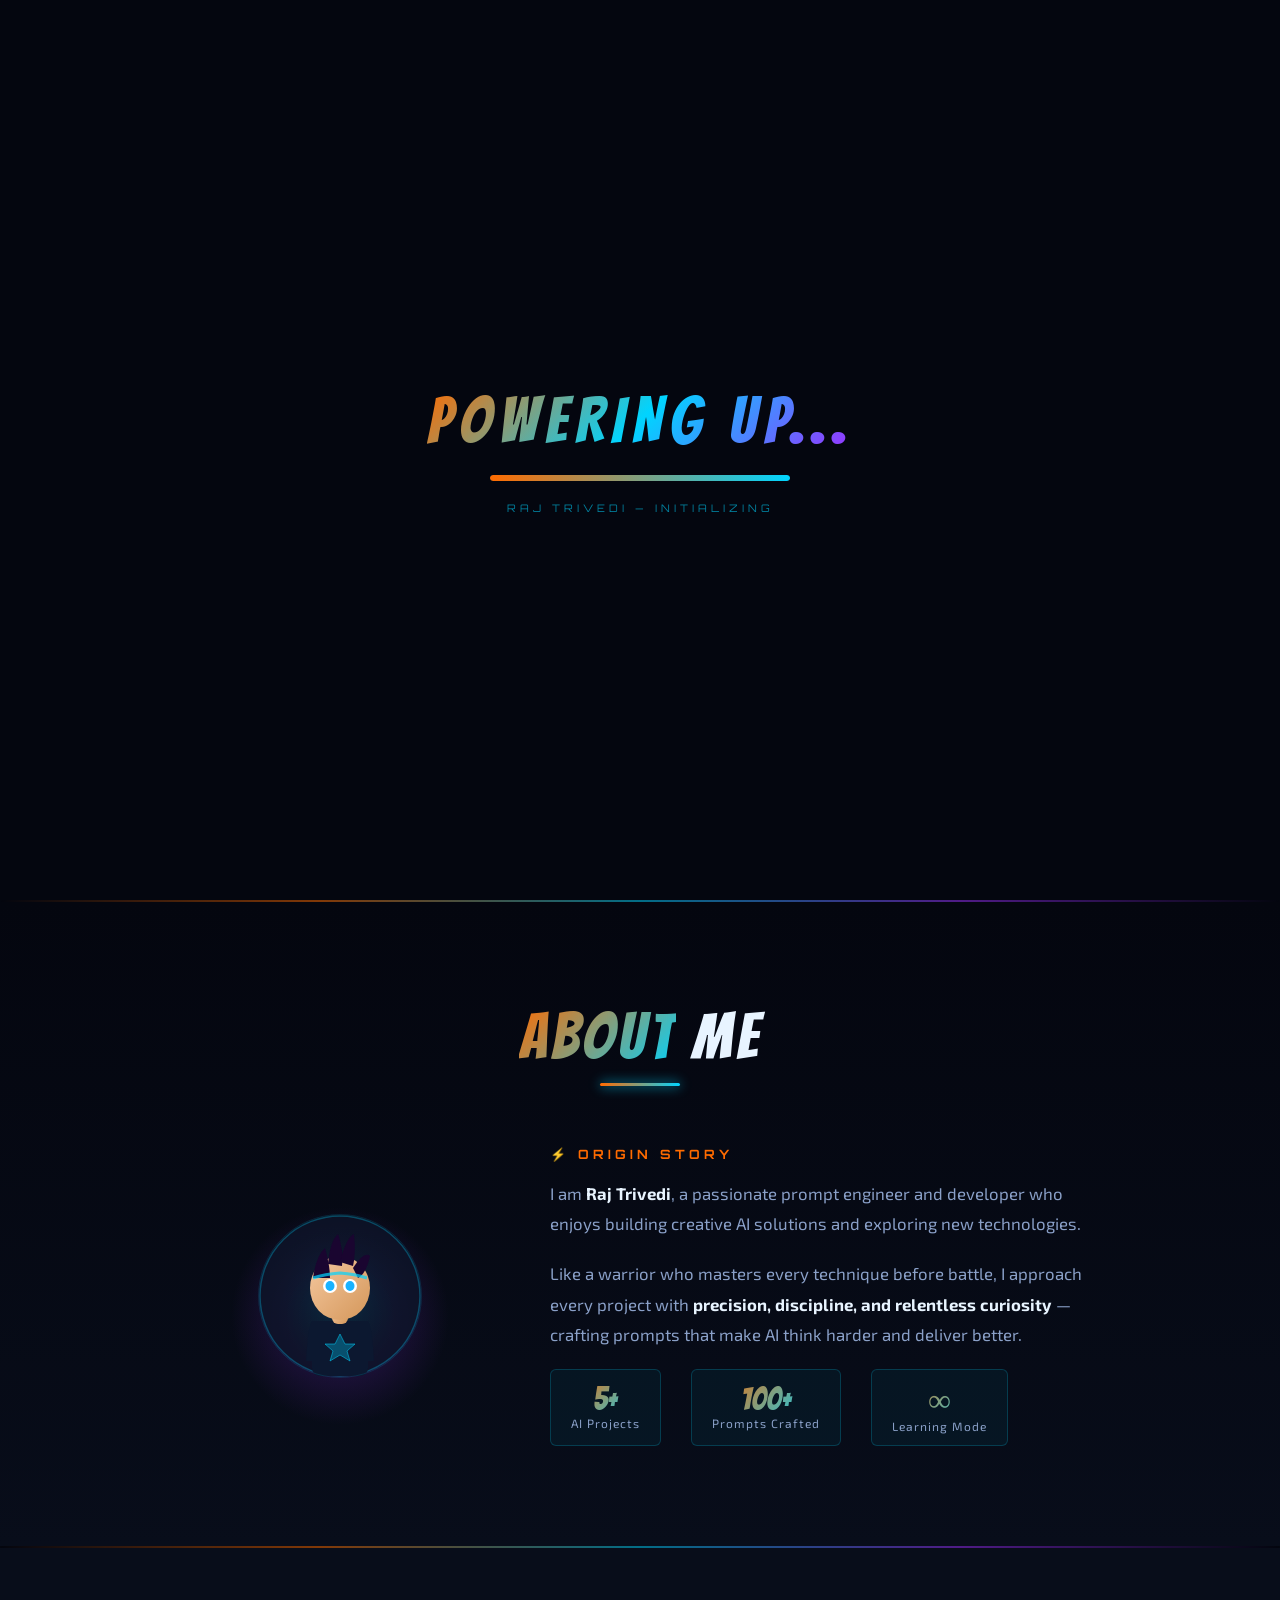
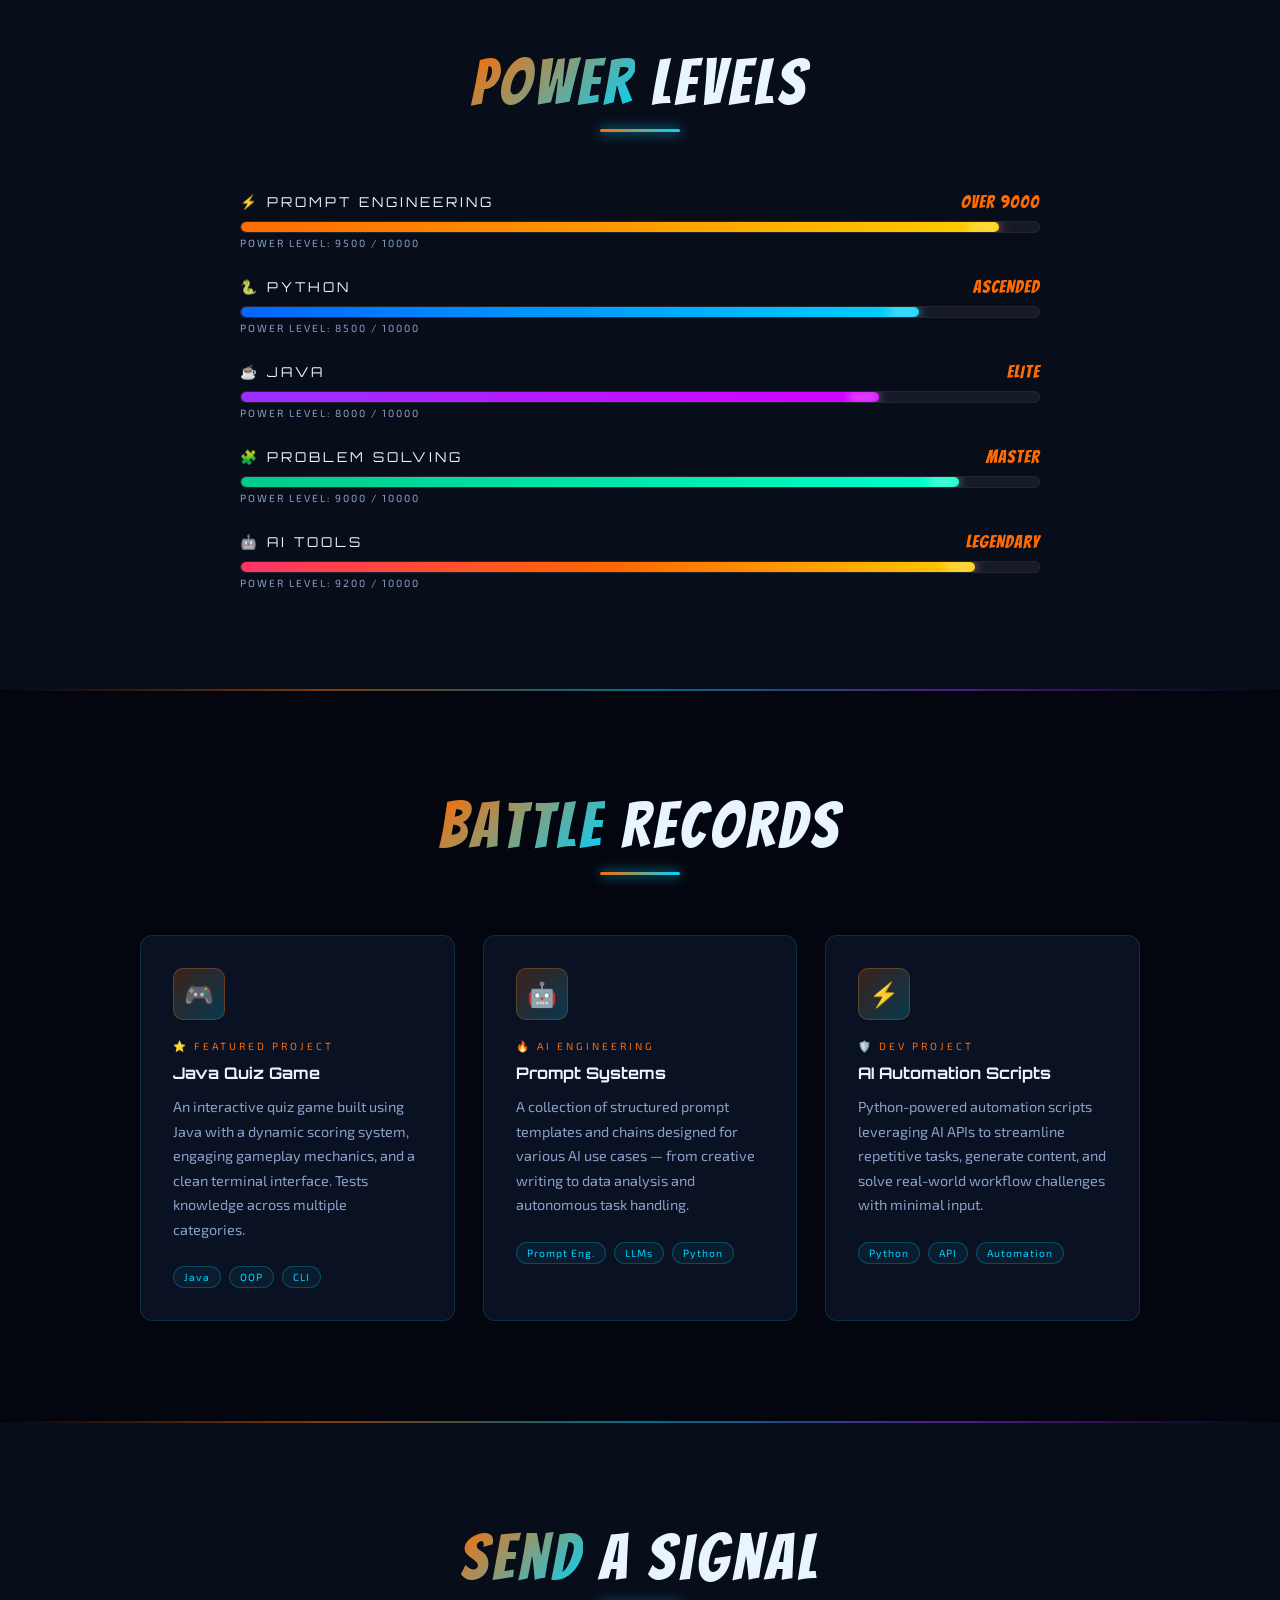
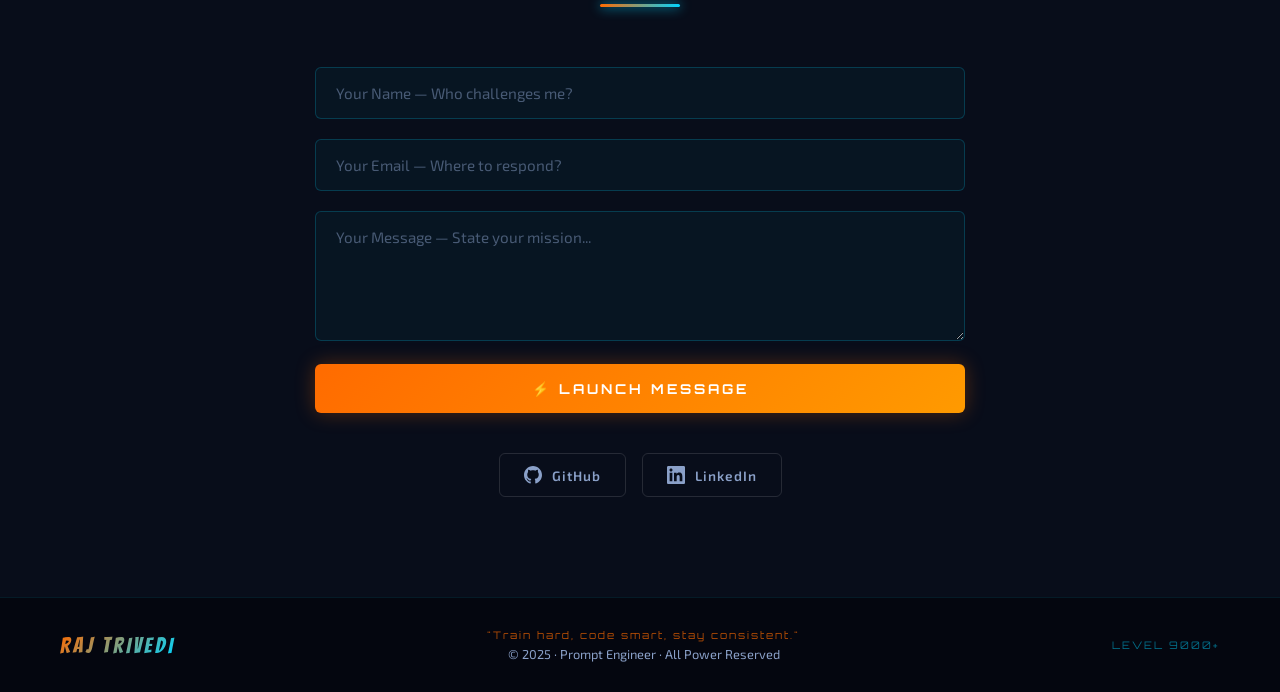
<file: raj_trivedi_portfolio.html>
<!DOCTYPE html>
<html lang="en">
<head>
<meta charset="UTF-8">
<meta name="viewport" content="width=device-width, initial-scale=1.0">
<title>RAJ TRIVEDI — Prompt Engineer</title>
<link href="https://fonts.googleapis.com/css2?family=Bangers&family=Exo+2:wght@400;600;700;900&family=Orbitron:wght@400;700;900&display=swap" rel="stylesheet">
<style>
:root {
  --orange: #ff6b00;
  --orange-glow: #ff9a00;
  --blue: #00d4ff;
  --blue-dark: #0066ff;
  --purple: #9b30ff;
  --purple-dark: #5a00cc;
  --electric: #e0f7ff;
  --dark: #04060f;
  --dark2: #080d1a;
  --dark3: #0d1428;
  --text: #e8f4ff;
  --text-dim: #8aa0c8;
}

* { margin: 0; padding: 0; box-sizing: border-box; }

html { scroll-behavior: smooth; }

body {
  background: var(--dark);
  color: var(--text);
  font-family: 'Exo 2', sans-serif;
  overflow-x: hidden;
  cursor: none;
}

/* CUSTOM CURSOR */
#cursor {
  position: fixed; width: 12px; height: 12px;
  background: var(--blue); border-radius: 50%;
  pointer-events: none; z-index: 9999;
  transform: translate(-50%, -50%);
  box-shadow: 0 0 15px var(--blue), 0 0 30px var(--blue);
  transition: transform 0.1s, width 0.2s, height 0.2s;
}
#cursor-trail {
  position: fixed; width: 30px; height: 30px;
  border: 1px solid rgba(0, 212, 255, 0.4);
  border-radius: 50%; pointer-events: none; z-index: 9998;
  transform: translate(-50%, -50%);
  transition: all 0.15s ease;
}

/* LOADER */
#loader {
  position: fixed; inset: 0; z-index: 10000;
  background: var(--dark);
  display: flex; flex-direction: column;
  align-items: center; justify-content: center;
  gap: 20px;
}
.loader-text {
  font-family: 'Bangers', cursive;
  font-size: 4rem;
  letter-spacing: 8px;
  background: linear-gradient(135deg, var(--orange), var(--blue), var(--purple));
  -webkit-background-clip: text; -webkit-text-fill-color: transparent;
  animation: powerPulse 0.5s ease-in-out infinite alternate;
}
.loader-bar-wrap {
  width: 300px; height: 6px;
  background: rgba(255,255,255,0.1);
  border-radius: 3px; overflow: hidden;
}
.loader-bar {
  height: 100%; width: 0;
  background: linear-gradient(90deg, var(--orange), var(--blue));
  border-radius: 3px;
  box-shadow: 0 0 12px var(--blue);
  animation: loadProgress 2s ease forwards;
}
@keyframes loadProgress { to { width: 100%; } }
@keyframes powerPulse {
  from { text-shadow: 0 0 20px var(--orange); }
  to { text-shadow: 0 0 60px var(--blue), 0 0 100px var(--purple); }
}

/* NAV */
nav {
  position: fixed; top: 0; left: 0; right: 0;
  z-index: 1000; padding: 16px 40px;
  display: flex; justify-content: space-between; align-items: center;
  background: rgba(4, 6, 15, 0.85);
  backdrop-filter: blur(12px);
  border-bottom: 1px solid rgba(0, 212, 255, 0.15);
}
.nav-logo {
  font-family: 'Bangers', cursive;
  font-size: 1.8rem;
  letter-spacing: 4px;
  background: linear-gradient(135deg, var(--orange), var(--orange-glow));
  -webkit-background-clip: text; -webkit-text-fill-color: transparent;
  text-shadow: none;
}
.nav-links { display: flex; gap: 32px; list-style: none; }
.nav-links a {
  color: var(--text-dim);
  text-decoration: none;
  font-weight: 600;
  font-size: 0.85rem;
  letter-spacing: 2px;
  text-transform: uppercase;
  transition: all 0.3s;
  position: relative;
}
.nav-links a::after {
  content: ''; position: absolute; bottom: -4px; left: 0;
  width: 0; height: 2px;
  background: linear-gradient(90deg, var(--orange), var(--blue));
  transition: width 0.3s;
}
.nav-links a:hover { color: var(--blue); }
.nav-links a:hover::after { width: 100%; }

/* PARTICLES CANVAS */
#particles-canvas {
  position: fixed; inset: 0; z-index: 0; pointer-events: none;
}

/* HERO */
#hero {
  position: relative; min-height: 100vh;
  display: flex; align-items: center;
  overflow: hidden; padding: 0 60px;
  padding-top: 80px;
}

/* Sky battlefield background */
.hero-bg {
  position: absolute; inset: 0; z-index: 1;
  background:
    radial-gradient(ellipse 80% 60% at 50% 0%, rgba(0,102,255,0.18) 0%, transparent 70%),
    radial-gradient(ellipse 60% 40% at 80% 20%, rgba(155,48,255,0.12) 0%, transparent 60%),
    radial-gradient(ellipse 40% 30% at 20% 70%, rgba(255,107,0,0.1) 0%, transparent 60%),
    linear-gradient(180deg, #04060f 0%, #080d1a 40%, #0a0520 100%);
}

/* Mountain silhouettes */
.mountains {
  position: absolute; bottom: 0; left: 0; right: 0; z-index: 2;
  height: 220px;
}
.mountain-svg { width: 100%; height: 100%; }

/* Stars */
.stars {
  position: absolute; inset: 0; z-index: 1;
  background-image:
    radial-gradient(1px 1px at 10% 20%, white 0%, transparent 100%),
    radial-gradient(1px 1px at 30% 10%, white 0%, transparent 100%),
    radial-gradient(2px 2px at 50% 5%, white 0%, transparent 100%),
    radial-gradient(1px 1px at 70% 15%, white 0%, transparent 100%),
    radial-gradient(1px 1px at 90% 8%, white 0%, transparent 100%),
    radial-gradient(1px 1px at 15% 50%, rgba(255,255,255,0.7) 0%, transparent 100%),
    radial-gradient(1px 1px at 85% 45%, rgba(255,255,255,0.7) 0%, transparent 100%),
    radial-gradient(1px 1px at 45% 35%, rgba(255,255,255,0.5) 0%, transparent 100%),
    radial-gradient(2px 2px at 25% 80%, rgba(200,200,255,0.6) 0%, transparent 100%),
    radial-gradient(1px 1px at 75% 75%, rgba(200,200,255,0.4) 0%, transparent 100%);
}

/* HERO CONTENT */
.hero-content {
  position: relative; z-index: 10;
  flex: 1; max-width: 55%;
}

.hero-badge {
  display: inline-flex; align-items: center; gap: 8px;
  padding: 6px 16px;
  border: 1px solid rgba(0, 212, 255, 0.4);
  border-radius: 20px;
  background: rgba(0, 212, 255, 0.08);
  font-size: 0.75rem;
  letter-spacing: 3px;
  text-transform: uppercase;
  color: var(--blue);
  margin-bottom: 20px;
  animation: fadeSlideUp 0.8s 2.2s both;
}
.badge-dot {
  width: 6px; height: 6px; border-radius: 50%;
  background: var(--blue);
  box-shadow: 0 0 8px var(--blue);
  animation: blink 1.2s ease-in-out infinite;
}
@keyframes blink { 0%,100%{opacity:1} 50%{opacity:0.3} }

.hero-name {
  font-family: 'Bangers', cursive;
  font-size: clamp(4rem, 8vw, 8rem);
  line-height: 0.95;
  letter-spacing: 4px;
  margin-bottom: 8px;
  animation: fadeSlideUp 0.8s 2.4s both;
}
.hero-name .line1 {
  display: block;
  background: linear-gradient(135deg, #ffffff 0%, var(--orange-glow) 50%, var(--orange) 100%);
  -webkit-background-clip: text; -webkit-text-fill-color: transparent;
  filter: drop-shadow(0 0 30px rgba(255, 107, 0, 0.6));
}
.hero-name .line2 {
  display: block;
  background: linear-gradient(135deg, var(--blue) 0%, var(--purple) 100%);
  -webkit-background-clip: text; -webkit-text-fill-color: transparent;
  filter: drop-shadow(0 0 30px rgba(0, 212, 255, 0.5));
}

.hero-title {
  font-family: 'Orbitron', monospace;
  font-size: 1.1rem;
  letter-spacing: 6px;
  color: var(--blue);
  text-transform: uppercase;
  margin-bottom: 20px;
  animation: fadeSlideUp 0.8s 2.6s both;
}

.hero-tagline {
  font-size: 1.1rem;
  color: var(--text-dim);
  line-height: 1.7;
  max-width: 480px;
  margin-bottom: 40px;
  animation: fadeSlideUp 0.8s 2.8s both;
}
.hero-tagline em { color: var(--orange-glow); font-style: normal; font-weight: 700; }

.hero-quote {
  font-family: 'Orbitron', monospace;
  font-size: 0.7rem;
  letter-spacing: 2px;
  color: rgba(255,107,0,0.7);
  border-left: 2px solid var(--orange);
  padding-left: 12px;
  margin-bottom: 40px;
  animation: fadeSlideUp 0.8s 3s both;
}

.hero-buttons {
  display: flex; gap: 20px; flex-wrap: wrap;
  animation: fadeSlideUp 0.8s 3.2s both;
}

.btn-primary {
  padding: 14px 32px;
  background: linear-gradient(135deg, var(--orange), var(--orange-glow));
  border: none; border-radius: 4px;
  color: white; font-family: 'Orbitron', monospace;
  font-size: 0.8rem; font-weight: 700;
  letter-spacing: 2px; text-transform: uppercase;
  cursor: pointer; position: relative; overflow: hidden;
  transition: all 0.3s;
  box-shadow: 0 0 20px rgba(255,107,0,0.4);
  text-decoration: none; display: inline-block;
}
.btn-primary::before {
  content: ''; position: absolute; inset: 0;
  background: linear-gradient(135deg, transparent, rgba(255,255,255,0.2), transparent);
  transform: translateX(-100%);
  transition: transform 0.5s;
}
.btn-primary:hover::before { transform: translateX(100%); }
.btn-primary:hover {
  transform: translateY(-2px);
  box-shadow: 0 8px 30px rgba(255,107,0,0.6), 0 0 60px rgba(255,107,0,0.2);
}

.btn-secondary {
  padding: 14px 32px;
  background: transparent;
  border: 1px solid rgba(0,212,255,0.5);
  border-radius: 4px;
  color: var(--blue); font-family: 'Orbitron', monospace;
  font-size: 0.8rem; font-weight: 700;
  letter-spacing: 2px; text-transform: uppercase;
  cursor: pointer; transition: all 0.3s;
  text-decoration: none; display: inline-block;
}
.btn-secondary:hover {
  background: rgba(0,212,255,0.1);
  border-color: var(--blue);
  box-shadow: 0 0 25px rgba(0,212,255,0.3);
  transform: translateY(-2px);
}

/* CHARACTER */
.hero-character {
  position: absolute; right: -20px; bottom: 0; z-index: 9;
  width: 520px; height: 620px;
  animation: heroFloat 4s ease-in-out infinite;
}

@keyframes heroFloat {
  0%, 100% { transform: translateY(0px); }
  50% { transform: translateY(-18px); }
}

/* AURA RINGS */
.aura-container {
  position: absolute; right: 140px; bottom: 60px;
  width: 320px; height: 320px; z-index: 7;
}
.aura-ring {
  position: absolute; border-radius: 50%;
  border: 2px solid transparent;
  animation: auraPulse 2.5s ease-in-out infinite;
}
.aura-ring:nth-child(1) {
  inset: 30px;
  border-color: rgba(0,212,255,0.6);
  box-shadow: 0 0 20px rgba(0,212,255,0.4), inset 0 0 20px rgba(0,212,255,0.1);
  animation-delay: 0s;
}
.aura-ring:nth-child(2) {
  inset: 10px;
  border-color: rgba(155,48,255,0.5);
  box-shadow: 0 0 30px rgba(155,48,255,0.3), inset 0 0 30px rgba(155,48,255,0.05);
  animation-delay: 0.4s;
}
.aura-ring:nth-child(3) {
  inset: -10px;
  border-color: rgba(255,107,0,0.3);
  box-shadow: 0 0 40px rgba(255,107,0,0.2);
  animation-delay: 0.8s;
}
@keyframes auraPulse {
  0%, 100% { transform: scale(1); opacity: 0.8; }
  50% { transform: scale(1.06); opacity: 1; }
}

/* LIGHTNING BOLTS */
.lightning-container {
  position: absolute; inset: 0; z-index: 6; pointer-events: none;
  overflow: hidden;
}
.lightning {
  position: absolute;
  width: 2px;
  background: linear-gradient(180deg, transparent, var(--blue), var(--electric), transparent);
  border-radius: 1px;
  opacity: 0;
  filter: blur(0.5px);
  box-shadow: 0 0 6px var(--blue), 0 0 12px var(--blue);
}

@keyframes fadeSlideUp {
  from { opacity: 0; transform: translateY(30px); }
  to { opacity: 1; transform: translateY(0); }
}

/* SECTIONS */
section {
  position: relative; z-index: 5;
  padding: 100px 60px;
}

.section-title {
  font-family: 'Bangers', cursive;
  font-size: clamp(2.5rem, 5vw, 4rem);
  letter-spacing: 4px;
  text-align: center;
  margin-bottom: 12px;
}
.section-title span {
  background: linear-gradient(135deg, var(--orange), var(--blue));
  -webkit-background-clip: text; -webkit-text-fill-color: transparent;
}
.section-line {
  width: 80px; height: 3px;
  background: linear-gradient(90deg, var(--orange), var(--blue));
  margin: 0 auto 60px;
  border-radius: 2px;
  box-shadow: 0 0 12px var(--blue);
}

/* ABOUT */
#about {
  background: linear-gradient(180deg, var(--dark) 0%, var(--dark2) 100%);
}
.about-inner {
  max-width: 900px; margin: 0 auto;
  display: grid; grid-template-columns: 1fr 1.8fr; gap: 60px; align-items: center;
}
.about-avatar-wrap {
  position: relative; display: flex; justify-content: center;
}
.about-avatar-glow {
  position: absolute;
  width: 220px; height: 220px;
  border-radius: 50%;
  background: radial-gradient(circle, rgba(0,212,255,0.25), rgba(155,48,255,0.15), transparent 70%);
  animation: auraPulse 3s ease-in-out infinite;
}
.about-avatar-svg {
  position: relative; z-index: 2;
  width: 180px; height: 180px;
  animation: heroFloat 4s ease-in-out infinite;
}
.about-text h3 {
  font-family: 'Orbitron', monospace;
  font-size: 0.8rem;
  letter-spacing: 4px;
  color: var(--orange);
  margin-bottom: 16px;
  text-transform: uppercase;
}
.about-text p {
  font-size: 1.05rem;
  line-height: 1.8;
  color: var(--text-dim);
  margin-bottom: 20px;
}
.about-text p strong { color: var(--text); }
.about-stats {
  display: flex; gap: 30px; flex-wrap: wrap;
  margin-top: 10px;
}
.stat-item {
  text-align: center;
  padding: 12px 20px;
  border: 1px solid rgba(0,212,255,0.2);
  border-radius: 6px;
  background: rgba(0,212,255,0.05);
  transition: all 0.3s;
}
.stat-item:hover {
  border-color: var(--blue);
  box-shadow: 0 0 15px rgba(0,212,255,0.2);
  transform: translateY(-3px);
}
.stat-num {
  font-family: 'Bangers', cursive;
  font-size: 2rem;
  background: linear-gradient(135deg, var(--orange), var(--blue));
  -webkit-background-clip: text; -webkit-text-fill-color: transparent;
}
.stat-label { font-size: 0.75rem; color: var(--text-dim); letter-spacing: 1px; }

/* SKILLS */
#skills {
  background: var(--dark2);
}
.skills-grid {
  max-width: 800px; margin: 0 auto;
  display: flex; flex-direction: column; gap: 28px;
}
.skill-item { }
.skill-header {
  display: flex; justify-content: space-between; align-items: center;
  margin-bottom: 10px;
}
.skill-name {
  font-family: 'Orbitron', monospace;
  font-size: 0.85rem;
  letter-spacing: 3px;
  color: var(--text);
  text-transform: uppercase;
}
.skill-level {
  font-family: 'Bangers', cursive;
  font-size: 1.1rem;
  color: var(--orange);
  letter-spacing: 1px;
}
.skill-bar-bg {
  height: 12px; background: rgba(255,255,255,0.06);
  border-radius: 6px; overflow: hidden;
  position: relative;
  border: 1px solid rgba(255,255,255,0.05);
}
.skill-bar {
  height: 100%; width: 0;
  border-radius: 6px;
  position: relative;
  transition: width 1.5s cubic-bezier(0.17, 0.67, 0.24, 1.0);
}
.skill-bar::after {
  content: '';
  position: absolute; right: 0; top: 0; bottom: 0;
  width: 30px;
  background: rgba(255,255,255,0.3);
  border-radius: 0 6px 6px 0;
  filter: blur(4px);
}
.skill-bar.pe { background: linear-gradient(90deg, #ff6b00, #ff9a00, #ffce00); box-shadow: 0 0 15px rgba(255,107,0,0.5); }
.skill-bar.py { background: linear-gradient(90deg, #0066ff, #00d4ff); box-shadow: 0 0 15px rgba(0,212,255,0.5); }
.skill-bar.ja { background: linear-gradient(90deg, #9b30ff, #d400ff); box-shadow: 0 0 15px rgba(155,48,255,0.5); }
.skill-bar.ps { background: linear-gradient(90deg, #00cc88, #00ffcc); box-shadow: 0 0 15px rgba(0,255,200,0.4); }
.skill-bar.ai { background: linear-gradient(90deg, #ff3366, #ff6600, #ffcc00); box-shadow: 0 0 15px rgba(255,100,50,0.5); }

.skill-power-label {
  font-size: 0.65rem;
  letter-spacing: 2px;
  color: var(--text-dim);
  margin-top: 4px;
  text-transform: uppercase;
}

/* PROJECTS */
#projects { background: var(--dark); }
.projects-grid {
  max-width: 1000px; margin: 0 auto;
  display: grid; grid-template-columns: repeat(auto-fit, minmax(280px, 1fr));
  gap: 28px;
}
.project-card {
  background: rgba(13, 20, 40, 0.8);
  border: 1px solid rgba(0,212,255,0.15);
  border-radius: 12px;
  padding: 32px;
  position: relative; overflow: hidden;
  transition: all 0.4s cubic-bezier(0.17, 0.67, 0.24, 1.0);
  cursor: pointer;
}
.project-card::before {
  content: ''; position: absolute; inset: 0;
  background: linear-gradient(135deg, rgba(0,212,255,0.05), rgba(155,48,255,0.05));
  opacity: 0; transition: opacity 0.4s;
}
.project-card::after {
  content: ''; position: absolute;
  top: -50%; left: -50%; width: 200%; height: 200%;
  background: conic-gradient(from 0deg at 50% 50%, transparent 0deg, rgba(0,212,255,0.15) 60deg, transparent 120deg);
  animation: rotateBorder 4s linear infinite;
  opacity: 0; transition: opacity 0.4s;
}
.project-card:hover { border-color: rgba(0,212,255,0.5); transform: translateY(-8px); box-shadow: 0 20px 50px rgba(0,0,0,0.4), 0 0 40px rgba(0,212,255,0.15); }
.project-card:hover::before { opacity: 1; }
.project-card:hover::after { opacity: 1; }
@keyframes rotateBorder { to { transform: rotate(360deg); } }

.project-icon {
  width: 52px; height: 52px; border-radius: 10px;
  background: linear-gradient(135deg, rgba(255,107,0,0.2), rgba(0,212,255,0.2));
  border: 1px solid rgba(255,107,0,0.3);
  display: flex; align-items: center; justify-content: center;
  font-size: 1.5rem; margin-bottom: 20px; position: relative; z-index: 2;
}
.project-tag {
  font-size: 0.65rem; letter-spacing: 3px; text-transform: uppercase;
  color: var(--orange); margin-bottom: 10px; position: relative; z-index: 2;
}
.project-title {
  font-family: 'Orbitron', monospace;
  font-size: 1rem; font-weight: 700;
  color: var(--text); margin-bottom: 12px;
  position: relative; z-index: 2;
}
.project-desc {
  font-size: 0.9rem; line-height: 1.7; color: var(--text-dim);
  margin-bottom: 24px; position: relative; z-index: 2;
}
.project-tech {
  display: flex; gap: 8px; flex-wrap: wrap;
  position: relative; z-index: 2;
}
.tech-tag {
  padding: 4px 10px;
  border: 1px solid rgba(0,212,255,0.25);
  border-radius: 20px;
  font-size: 0.65rem; letter-spacing: 1px;
  color: var(--blue); background: rgba(0,212,255,0.06);
}

/* CONTACT */
#contact { background: var(--dark2); }
.contact-inner { max-width: 650px; margin: 0 auto; }
.contact-form { display: flex; flex-direction: column; gap: 20px; }
.form-group { position: relative; }
.form-group input,
.form-group textarea {
  width: 100%;
  background: rgba(0,212,255,0.04);
  border: 1px solid rgba(0,212,255,0.2);
  border-radius: 6px;
  padding: 16px 20px;
  color: var(--text); font-family: 'Exo 2', sans-serif;
  font-size: 0.95rem;
  outline: none; transition: all 0.3s;
  resize: vertical;
}
.form-group input:focus,
.form-group textarea:focus {
  border-color: var(--blue);
  box-shadow: 0 0 20px rgba(0,212,255,0.15), inset 0 0 10px rgba(0,212,255,0.05);
  background: rgba(0,212,255,0.07);
}
.form-group input::placeholder,
.form-group textarea::placeholder { color: rgba(138,160,200,0.5); }
.form-group textarea { min-height: 130px; }

.contact-submit {
  padding: 16px;
  background: linear-gradient(135deg, var(--orange), var(--orange-glow));
  border: none; border-radius: 6px;
  color: white; font-family: 'Orbitron', monospace;
  font-size: 0.85rem; font-weight: 700;
  letter-spacing: 3px; text-transform: uppercase;
  cursor: pointer; position: relative; overflow: hidden;
  transition: all 0.3s;
  box-shadow: 0 0 20px rgba(255,107,0,0.3);
}
.contact-submit:hover {
  transform: translateY(-2px);
  box-shadow: 0 8px 30px rgba(255,107,0,0.5);
}
.contact-submit .submit-aura {
  position: absolute; inset: 0;
  background: linear-gradient(135deg, transparent, rgba(255,255,255,0.15), transparent);
  transform: translateX(-100%); animation: shimmer 3s ease-in-out infinite;
}
@keyframes shimmer {
  0% { transform: translateX(-100%); }
  60%, 100% { transform: translateX(100%); }
}

.socials {
  display: flex; gap: 16px; justify-content: center;
  margin-top: 40px;
}
.social-btn {
  display: flex; align-items: center; gap: 10px;
  padding: 12px 24px;
  border: 1px solid rgba(255,255,255,0.12);
  border-radius: 6px;
  color: var(--text-dim);
  text-decoration: none; font-size: 0.85rem;
  font-weight: 600; letter-spacing: 1px;
  transition: all 0.3s;
}
.social-btn:hover {
  border-color: var(--blue);
  color: var(--blue);
  box-shadow: 0 0 15px rgba(0,212,255,0.2);
  transform: translateY(-2px);
}
.social-btn svg { width: 18px; height: 18px; }

/* FOOTER */
footer {
  background: var(--dark);
  border-top: 1px solid rgba(0,212,255,0.1);
  padding: 30px 60px;
  display: flex; justify-content: space-between; align-items: center;
  position: relative; z-index: 5;
}
.footer-name {
  font-family: 'Bangers', cursive;
  font-size: 1.4rem; letter-spacing: 3px;
  background: linear-gradient(135deg, var(--orange), var(--blue));
  -webkit-background-clip: text; -webkit-text-fill-color: transparent;
}
.footer-right { font-size: 0.8rem; color: var(--text-dim); }

/* SCROLL REVEAL */
.reveal { opacity: 0; transform: translateY(40px); transition: all 0.8s cubic-bezier(0.17, 0.67, 0.24, 1.0); }
.reveal.visible { opacity: 1; transform: translateY(0); }

/* ENERGY DIVIDER */
.energy-divider {
  height: 2px;
  background: linear-gradient(90deg, transparent, var(--orange), var(--blue), var(--purple), transparent);
  position: relative; z-index: 5;
  opacity: 0.5;
}

/* SCROLL INDICATOR */
.scroll-indicator {
  position: absolute; bottom: 30px; left: 50%; transform: translateX(-50%);
  z-index: 10; display: flex; flex-direction: column; align-items: center; gap: 6px;
  animation: fadeSlideUp 1s 3.5s both;
}
.scroll-mouse {
  width: 22px; height: 36px;
  border: 2px solid rgba(0,212,255,0.5);
  border-radius: 11px; position: relative;
}
.scroll-dot {
  position: absolute; top: 5px; left: 50%; transform: translateX(-50%);
  width: 4px; height: 4px; border-radius: 50%;
  background: var(--blue);
  animation: scrollDown 1.5s ease-in-out infinite;
}
@keyframes scrollDown {
  0% { top: 5px; opacity: 1; }
  100% { top: 20px; opacity: 0; }
}
.scroll-label { font-size: 0.6rem; letter-spacing: 3px; color: rgba(0,212,255,0.5); }

/* ELECTRIC SPARK effects in hero */
.electric-sparks {
  position: absolute; z-index: 8;
  right: 200px; bottom: 200px;
  pointer-events: none;
}
.spark {
  position: absolute;
  width: 60px; height: 2px;
  background: linear-gradient(90deg, transparent, var(--blue), transparent);
  border-radius: 1px;
  box-shadow: 0 0 6px var(--blue);
  transform-origin: center;
  opacity: 0;
  animation: sparkFlash 3s ease-in-out infinite;
}
.spark:nth-child(1) { transform: rotate(20deg) translate(10px,-30px); animation-delay: 0s; }
.spark:nth-child(2) { transform: rotate(-45deg) translate(-40px,-10px); animation-delay: 0.6s; }
.spark:nth-child(3) { transform: rotate(80deg) translate(30px,20px); animation-delay: 1.2s; }
.spark:nth-child(4) { transform: rotate(-20deg) translate(50px,10px); animation-delay: 1.8s; }
.spark:nth-child(5) { transform: rotate(140deg) translate(-20px,40px); animation-delay: 0.9s; width: 40px; }
@keyframes sparkFlash {
  0%, 100% { opacity: 0; transform-origin: left center; transform: scaleX(0) rotate(var(--r, 0deg)); }
  50% { opacity: 1; transform: scaleX(1) rotate(var(--r, 0deg)); }
}

/* Ground glow */
.ground-glow {
  position: absolute; bottom: 0; left: 50%;
  transform: translateX(-50%);
  width: 600px; height: 100px;
  background: radial-gradient(ellipse at center bottom, rgba(0,212,255,0.15), transparent 70%);
  z-index: 8; pointer-events: none;
}

/* Power level indicator */
.power-indicator {
  position: absolute; right: 60px; top: 50%;
  transform: translateY(-50%);
  z-index: 10; display: flex; flex-direction: column; align-items: center; gap: 6px;
  animation: fadeSlideUp 1s 3.2s both;
}
.power-label {
  font-family: 'Orbitron', monospace;
  font-size: 0.55rem; letter-spacing: 3px; color: var(--orange);
  text-transform: uppercase; writing-mode: vertical-rl;
  text-orientation: mixed; transform: rotate(180deg);
}
.power-bar-vert {
  width: 6px; height: 120px;
  background: rgba(255,255,255,0.06);
  border-radius: 3px; overflow: hidden;
  position: relative;
  border: 1px solid rgba(255,107,0,0.2);
}
.power-fill-vert {
  position: absolute; bottom: 0; left: 0; right: 0;
  background: linear-gradient(0deg, var(--orange), var(--orange-glow), #ffce00);
  border-radius: 3px;
  animation: powerFill 2.5s 3.5s both;
  box-shadow: 0 0 10px var(--orange);
}
@keyframes powerFill {
  from { height: 0; }
  to { height: 90%; }
}

</style>
</head>
<body>

<!-- CURSOR -->
<div id="cursor"></div>
<div id="cursor-trail"></div>

<!-- LOADER -->
<div id="loader">
  <div class="loader-text">POWERING UP...</div>
  <div class="loader-bar-wrap"><div class="loader-bar"></div></div>
  <div style="font-family:'Orbitron',monospace;font-size:0.65rem;letter-spacing:4px;color:rgba(0,212,255,0.6);">RAJ TRIVEDI — INITIALIZING</div>
</div>

<!-- PARTICLES -->
<canvas id="particles-canvas"></canvas>

<!-- NAV -->
<nav>
  <div class="nav-logo">RT</div>
  <ul class="nav-links">
    <li><a href="#hero">Home</a></li>
    <li><a href="#about">About</a></li>
    <li><a href="#skills">Skills</a></li>
    <li><a href="#projects">Projects</a></li>
    <li><a href="#contact">Contact</a></li>
  </ul>
</nav>

<!-- HERO -->
<section id="hero">
  <div class="hero-bg"></div>
  <div class="stars"></div>

  <!-- SVG Mountains -->
  <div class="mountains">
    <svg class="mountain-svg" viewBox="0 0 1440 220" preserveAspectRatio="none" xmlns="http://www.w3.org/2000/svg">
      <defs>
        <linearGradient id="mtnGrad1" x1="0%" y1="0%" x2="0%" y2="100%">
          <stop offset="0%" stop-color="#0d1428"/>
          <stop offset="100%" stop-color="#04060f"/>
        </linearGradient>
        <linearGradient id="mtnGrad2" x1="0%" y1="0%" x2="0%" y2="100%">
          <stop offset="0%" stop-color="#060b18"/>
          <stop offset="100%" stop-color="#04060f"/>
        </linearGradient>
        <filter id="glow"><feGaussianBlur stdDeviation="2" result="blur"/><feMerge><feMergeNode in="blur"/><feMergeNode in="SourceGraphic"/></feMerge></filter>
      </defs>
      <!-- Back mountains -->
      <polygon points="0,220 120,80 240,140 360,50 480,120 600,30 720,110 840,20 960,90 1080,10 1200,80 1320,30 1440,100 1440,220" fill="url(#mtnGrad2)" opacity="0.7"/>
      <!-- Front mountains -->
      <polygon points="0,220 100,140 200,180 300,100 400,160 500,80 600,150 700,90 800,170 900,110 1000,190 1100,130 1200,170 1300,100 1440,150 1440,220" fill="url(#mtnGrad1)"/>
      <!-- Mountain glow edges -->
      <polyline points="0,140 100,140 200,180 300,100 400,160 500,80 600,150 700,90 800,170 900,110 1000,190 1100,130 1200,170 1300,100 1440,150" fill="none" stroke="rgba(0,212,255,0.12)" stroke-width="1.5"/>
    </svg>
  </div>

  <!-- Aura rings behind character -->
  <div class="aura-container">
    <div class="aura-ring"></div>
    <div class="aura-ring"></div>
    <div class="aura-ring"></div>
  </div>

  <!-- Ground glow -->
  <div class="ground-glow"></div>

  <!-- Electric sparks -->
  <div class="electric-sparks">
    <div class="spark"></div>
    <div class="spark"></div>
    <div class="spark"></div>
    <div class="spark"></div>
    <div class="spark"></div>
  </div>

  <!-- SVG Anime Character (original design) -->
  <svg class="hero-character" viewBox="0 0 520 620" xmlns="http://www.w3.org/2000/svg">
    <defs>
      <radialGradient id="auraGlow" cx="50%" cy="90%" r="60%">
        <stop offset="0%" stop-color="#00d4ff" stop-opacity="0.4"/>
        <stop offset="50%" stop-color="#9b30ff" stop-opacity="0.15"/>
        <stop offset="100%" stop-color="transparent" stop-opacity="0"/>
      </radialGradient>
      <radialGradient id="bodyGrad" cx="50%" cy="40%" r="55%">
        <stop offset="0%" stop-color="#1a2a4a"/>
        <stop offset="100%" stop-color="#0a1020"/>
      </radialGradient>
      <linearGradient id="skinGrad" x1="0%" y1="0%" x2="100%" y2="100%">
        <stop offset="0%" stop-color="#f5c8a0"/>
        <stop offset="100%" stop-color="#d4975a"/>
      </linearGradient>
      <linearGradient id="hairGrad" x1="0%" y1="0%" x2="100%" y2="100%">
        <stop offset="0%" stop-color="#1a0530"/>
        <stop offset="100%" stop-color="#2a0a50"/>
      </linearGradient>
      <filter id="auraSoft">
        <feGaussianBlur stdDeviation="8" result="blur"/>
        <feMerge><feMergeNode in="blur"/><feMergeNode in="SourceGraphic"/></feMerge>
      </filter>
      <filter id="softGlow">
        <feGaussianBlur stdDeviation="3" result="blur"/>
        <feMerge><feMergeNode in="blur"/><feMergeNode in="SourceGraphic"/></feMerge>
      </filter>
    </defs>

    <!-- Ground energy pool -->
    <ellipse cx="260" cy="590" rx="180" ry="25" fill="url(#auraGlow)" opacity="0.6"/>
    <ellipse cx="260" cy="590" rx="120" ry="14" fill="rgba(0,212,255,0.2)"/>

    <!-- Aura flame shapes -->
    <g opacity="0.5" filter="url(#auraSoft)">
      <!-- Left aura -->
      <path d="M180 560 Q140 480 150 380 Q120 440 110 540 Z" fill="rgba(0,212,255,0.3)">
        <animateTransform attributeName="transform" type="translate" values="0,0;-8,-15;0,0" dur="2.5s" repeatCount="indefinite"/>
      </path>
      <path d="M170 550 Q130 460 145 360 Q115 420 105 520 Z" fill="rgba(155,48,255,0.25)">
        <animateTransform attributeName="transform" type="translate" values="0,0;-5,-10;0,0" dur="3s" repeatCount="indefinite"/>
      </path>
      <!-- Right aura -->
      <path d="M340 560 Q380 480 370 380 Q400 440 410 540 Z" fill="rgba(0,212,255,0.3)">
        <animateTransform attributeName="transform" type="translate" values="0,0;8,-15;0,0" dur="2.5s" repeatCount="indefinite"/>
      </path>
      <path d="M350 550 Q390 460 375 360 Q405 420 415 520 Z" fill="rgba(155,48,255,0.25)">
        <animateTransform attributeName="transform" type="translate" values="0,0;5,-10;0,0" dur="3s" repeatCount="indefinite"/>
      </path>
      <!-- Top aura -->
      <path d="M220 150 Q200 80 260 40 Q320 80 300 150 Z" fill="rgba(0,212,255,0.2)">
        <animateTransform attributeName="transform" type="translate" values="0,0;0,-20;0,0" dur="2s" repeatCount="indefinite"/>
      </path>
    </g>

    <!-- LEGS -->
    <!-- Left leg -->
    <rect x="200" y="450" width="52" height="130" rx="12" fill="#0c1830"/>
    <rect x="200" y="540" width="52" height="44" rx="8" fill="#0a1220"/>
    <!-- Right leg -->
    <rect x="268" y="450" width="52" height="130" rx="12" fill="#0c1830"/>
    <rect x="268" y="540" width="52" height="44" rx="8" fill="#0a1220"/>
    <!-- Boots glow -->
    <rect x="200" y="560" width="52" height="24" rx="6" fill="#0a1220" stroke="rgba(0,212,255,0.3)" stroke-width="1"/>
    <rect x="268" y="560" width="52" height="24" rx="6" fill="#0a1220" stroke="rgba(0,212,255,0.3)" stroke-width="1"/>
    <!-- Leg armor details -->
    <rect x="204" y="460" width="44" height="8" rx="3" fill="rgba(0,212,255,0.15)" stroke="rgba(0,212,255,0.3)" stroke-width="0.5"/>
    <rect x="272" y="460" width="44" height="8" rx="3" fill="rgba(0,212,255,0.15)" stroke="rgba(0,212,255,0.3)" stroke-width="0.5"/>

    <!-- Belt / waist -->
    <rect x="188" y="435" width="144" height="20" rx="5" fill="#0d1c30" stroke="rgba(0,212,255,0.3)" stroke-width="1"/>
    <rect x="248" y="437" width="24" height="16" rx="3" fill="#1a2a3a" stroke="rgba(255,107,0,0.5)" stroke-width="1"/>
    <!-- Belt buckle glow -->
    <rect x="254" y="441" width="12" height="8" rx="2" fill="rgba(255,107,0,0.4)"/>

    <!-- TORSO -->
    <path d="M188 260 Q180 280 185 440 L335 440 Q340 280 332 260 Z" fill="url(#bodyGrad)" stroke="rgba(0,212,255,0.15)" stroke-width="1"/>
    <!-- Jacket detail lines -->
    <path d="M260 280 L260 430" stroke="rgba(0,212,255,0.2)" stroke-width="1.5"/>
    <path d="M220 290 Q210 350 215 420" stroke="rgba(0,212,255,0.12)" stroke-width="1"/>
    <path d="M300 290 Q310 350 305 420" stroke="rgba(0,212,255,0.12)" stroke-width="1"/>
    <!-- Chest emblem -->
    <circle cx="260" cy="330" r="22" fill="rgba(0,30,60,0.8)" stroke="rgba(0,212,255,0.4)" stroke-width="1.5"/>
    <polygon points="260,314 268,328 284,328 272,338 276,354 260,344 244,354 248,338 236,328 252,328" fill="rgba(0,212,255,0.15)" stroke="rgba(0,212,255,0.6)" stroke-width="1"/>
    <!-- Chest glow -->
    <circle cx="260" cy="330" r="22" fill="none" stroke="rgba(0,212,255,0.4)" stroke-width="1">
      <animate attributeName="r" values="22;26;22" dur="2s" repeatCount="indefinite"/>
      <animate attributeName="opacity" values="0.4;0.8;0.4" dur="2s" repeatCount="indefinite"/>
    </circle>
    <!-- Shoulder armor -->
    <ellipse cx="195" cy="275" rx="24" ry="18" fill="#0d1c30" stroke="rgba(0,212,255,0.3)" stroke-width="1"/>
    <ellipse cx="325" cy="275" rx="24" ry="18" fill="#0d1c30" stroke="rgba(0,212,255,0.3)" stroke-width="1"/>
    <!-- Shoulder detail -->
    <ellipse cx="195" cy="275" rx="14" ry="10" fill="rgba(0,212,255,0.08)"/>
    <ellipse cx="325" cy="275" rx="14" ry="10" fill="rgba(0,212,255,0.08)"/>

    <!-- ARMS -->
    <!-- Left arm down/slightly out -->
    <path d="M185 265 Q165 300 162 370 Q168 385 180 390 Q192 385 195 370 Q200 305 208 270 Z" fill="url(#bodyGrad)"/>
    <!-- Left hand -->
    <ellipse cx="172" cy="395" rx="18" ry="22" fill="url(#skinGrad)"/>
    <!-- Left hand energy glow -->
    <circle cx="172" cy="395" r="20" fill="rgba(0,212,255,0.1)" stroke="rgba(0,212,255,0.3)" stroke-width="1">
      <animate attributeName="r" values="20;26;20" dur="1.8s" repeatCount="indefinite"/>
      <animate attributeName="opacity" values="1;0.3;1" dur="1.8s" repeatCount="indefinite"/>
    </circle>

    <!-- Right arm raised slightly -->
    <path d="M335 265 Q355 285 368 340 Q362 360 350 358 Q340 355 338 340 Q322 295 312 270 Z" fill="url(#bodyGrad)"/>
    <!-- Right forearm/hand -->
    <ellipse cx="372" cy="365" rx="18" ry="24" fill="url(#skinGrad)"/>

    <!-- NECK -->
    <rect x="245" y="228" width="30" height="38" rx="10" fill="url(#skinGrad)"/>

    <!-- HEAD -->
    <ellipse cx="260" cy="200" rx="55" ry="60" fill="url(#skinGrad)"/>
    <!-- Face highlight -->
    <ellipse cx="248" cy="185" rx="20" ry="24" fill="rgba(255,255,255,0.08)"/>

    <!-- EYES -->
    <!-- Left eye -->
    <ellipse cx="236" cy="198" rx="14" ry="12" fill="white"/>
    <ellipse cx="238" cy="200" rx="9" ry="10" fill="#1a0a30"/>
    <ellipse cx="240" cy="200" rx="6" ry="7" fill="#2200aa"/>
    <ellipse cx="241" cy="199" rx="4" ry="5" fill="#00aaff"/>
    <ellipse cx="242" cy="198" rx="2.5" ry="3" fill="white" opacity="0.9"/>
    <!-- Eye glow -->
    <ellipse cx="238" cy="200" rx="9" ry="10" fill="rgba(0,150,255,0.2)">
      <animate attributeName="opacity" values="0.2;0.5;0.2" dur="2s" repeatCount="indefinite"/>
    </ellipse>

    <!-- Right eye -->
    <ellipse cx="284" cy="198" rx="14" ry="12" fill="white"/>
    <ellipse cx="282" cy="200" rx="9" ry="10" fill="#1a0a30"/>
    <ellipse cx="280" cy="200" rx="6" ry="7" fill="#2200aa"/>
    <ellipse cx="279" cy="199" rx="4" ry="5" fill="#00aaff"/>
    <ellipse cx="278" cy="198" rx="2.5" ry="3" fill="white" opacity="0.9"/>
    <!-- Eye glow -->
    <ellipse cx="282" cy="200" rx="9" ry="10" fill="rgba(0,150,255,0.2)">
      <animate attributeName="opacity" values="0.2;0.5;0.2" dur="2s" begin="0.2s" repeatCount="indefinite"/>
    </ellipse>

    <!-- Eyebrows (sharp/determined) -->
    <path d="M224 184 Q234 178 248 182" stroke="#2a1040" stroke-width="3.5" fill="none" stroke-linecap="round"/>
    <path d="M296 184 Q286 178 272 182" stroke="#2a1040" stroke-width="3.5" fill="none" stroke-linecap="round"/>

    <!-- Nose -->
    <path d="M258 210 L255 222 L265 222" stroke="rgba(180,120,80,0.6)" stroke-width="1.5" fill="none" stroke-linecap="round"/>

    <!-- Mouth (determined smirk) -->
    <path d="M248 232 Q260 240 274 233" stroke="rgba(180,100,80,0.8)" stroke-width="2" fill="none" stroke-linecap="round"/>

    <!-- Ear left -->
    <path d="M205 195 Q198 200 200 212 Q204 220 210 218 Q208 208 212 202 Z" fill="url(#skinGrad)"/>
    <!-- Ear right -->
    <path d="M315 195 Q322 200 320 212 Q316 220 310 218 Q312 208 308 202 Z" fill="url(#skinGrad)"/>

    <!-- HAIR — spiky anime style -->
    <!-- Base hair cap -->
    <path d="M208 175 Q210 120 260 100 Q310 120 312 175 Q295 145 280 155 Q270 130 260 125 Q250 130 240 155 Q225 145 208 175 Z" fill="url(#hairGrad)"/>
    <!-- Side hair left -->
    <path d="M208 175 Q196 160 200 185 Q204 205 208 215" fill="url(#hairGrad)"/>
    <!-- Side hair right -->
    <path d="M312 175 Q324 160 320 185 Q316 205 312 215" fill="url(#hairGrad)"/>
    <!-- Front hair strands -->
    <path d="M240 155 Q228 140 220 115 Q232 130 240 145 Z" fill="url(#hairGrad)"/>
    <path d="M252 130 Q248 100 244 75 Q254 108 258 128 Z" fill="url(#hairGrad)"/>
    <!-- Main spikes -->
    <path d="M260 125 Q258 90 252 55 Q262 88 268 122 Z" fill="#1a0530"/>
    <path d="M270 128 Q278 88 285 50 Q278 90 272 126 Z" fill="#1a0530"/>
    <path d="M248 130 Q235 95 228 62 Q238 95 246 128 Z" fill="#1a0530"/>
    <path d="M280 135 Q295 100 305 68 Q295 102 282 133 Z" fill="#1a0530"/>
    <path d="M238 140 Q222 110 208 82 Q222 112 236 138 Z" fill="#1a0530"/>
    <!-- Hair highlights -->
    <path d="M258 130 Q255 100 252 70" stroke="rgba(100,60,180,0.4)" stroke-width="2" fill="none"/>
    <path d="M272 132 Q278 100 282 70" stroke="rgba(100,60,180,0.3)" stroke-width="1.5" fill="none"/>

    <!-- Hair aura glow -->
    <g opacity="0.5" filter="url(#auraSoft)">
      <path d="M252 55 Q255 20 260 0 Q265 20 268 50 Z" fill="rgba(0,212,255,0.4)">
        <animateTransform attributeName="transform" type="translate" values="0,0;0,-12;0,0" dur="1.8s" repeatCount="indefinite"/>
      </path>
      <path d="M228 62 Q224 30 222 5 Q230 32 235 60 Z" fill="rgba(155,48,255,0.3)">
        <animateTransform attributeName="transform" type="translate" values="0,0;-5,-10;0,0" dur="2.2s" repeatCount="indefinite"/>
      </path>
      <path d="M285 50 Q290 18 295 0 Q292 22 288 48 Z" fill="rgba(0,212,255,0.3)">
        <animateTransform attributeName="transform" type="translate" values="0,0;5,-10;0,0" dur="2s" repeatCount="indefinite"/>
      </path>
    </g>

    <!-- Headband -->
    <path d="M208 175 Q210 168 260 165 Q310 168 312 175" stroke="rgba(0,212,255,0.6)" stroke-width="4" fill="none"/>
    <!-- Headband symbol -->
    <rect x="247" y="161" width="26" height="14" rx="3" fill="#0a1020" stroke="rgba(0,212,255,0.5)" stroke-width="1"/>
    <text x="260" y="172" text-anchor="middle" font-family="Orbitron" font-size="7" fill="rgba(0,212,255,0.8)">RT</text>

    <!-- Collar / scarf -->
    <path d="M228 250 Q220 258 218 272 Q240 264 260 266 Q280 264 302 272 Q300 258 292 250 Q276 268 260 270 Q244 268 228 250 Z" fill="#0d1828" stroke="rgba(0,212,255,0.2)" stroke-width="0.5"/>

    <!-- Energy lines radiating from character (electric effect) -->
    <g stroke="rgba(0,212,255,0.3)" stroke-width="1" fill="none" opacity="0.6">
      <line x1="172" y1="395" x2="140" y2="420"><animate attributeName="opacity" values="0;1;0" dur="1.5s" repeatCount="indefinite"/></line>
      <line x1="172" y1="395" x2="145" y2="370"><animate attributeName="opacity" values="0;1;0" dur="1.5s" begin="0.3s" repeatCount="indefinite"/></line>
      <line x1="172" y1="395" x2="135" y2="395"><animate attributeName="opacity" values="0;1;0" dur="1.5s" begin="0.6s" repeatCount="indefinite"/></line>
    </g>

  </svg>

  <!-- HERO TEXT CONTENT -->
  <div class="hero-content">
    <div class="hero-badge">
      <span class="badge-dot"></span>
      Available for Work
    </div>
    <h1 class="hero-name">
      <span class="line1">RAJ</span>
      <span class="line2">TRIVEDI</span>
    </h1>
    <div class="hero-title">⚡ Prompt Engineer</div>
    <p class="hero-tagline">Crafting <em>powerful AI prompts</em> with precision and creativity — turning ideas into intelligent, scalable solutions.</p>
    <div class="hero-quote">"Train hard, code smart, stay consistent."</div>
    <div class="hero-buttons">
      <a href="#projects" class="btn-primary">⚡ Explore My Work</a>
      <a href="#" class="btn-secondary">↓ Download Resume</a>
    </div>
  </div>

  <!-- Power level indicator -->
  <div class="power-indicator">
    <div class="power-label">Power Level</div>
    <div class="power-bar-vert"><div class="power-fill-vert"></div></div>
    <div style="font-family:'Bangers',cursive;font-size:0.9rem;color:var(--orange);">9000+</div>
  </div>

  <!-- Scroll indicator -->
  <div class="scroll-indicator">
    <div class="scroll-mouse"><div class="scroll-dot"></div></div>
    <div class="scroll-label">Scroll</div>
  </div>
</section>

<div class="energy-divider"></div>

<!-- ABOUT -->
<section id="about">
  <div class="section-title reveal"><span>About</span> Me</div>
  <div class="section-line reveal"></div>
  <div class="about-inner reveal">
    <div class="about-avatar-wrap">
      <div class="about-avatar-glow"></div>
      <!-- Small floating avatar -->
      <svg class="about-avatar-svg" viewBox="0 0 180 180" xmlns="http://www.w3.org/2000/svg">
        <defs>
          <linearGradient id="skinG2" x1="0%" y1="0%" x2="100%" y2="100%">
            <stop offset="0%" stop-color="#f5c8a0"/>
            <stop offset="100%" stop-color="#d4975a"/>
          </linearGradient>
          <radialGradient id="avatarBg" cx="50%" cy="50%" r="50%">
            <stop offset="0%" stop-color="rgba(0,212,255,0.1)"/>
            <stop offset="100%" stop-color="rgba(0,0,0,0)"/>
          </radialGradient>
        </defs>
        <circle cx="90" cy="90" r="80" fill="rgba(13,20,40,0.8)" stroke="rgba(0,212,255,0.3)" stroke-width="1.5"/>
        <circle cx="90" cy="90" r="80" fill="url(#avatarBg)"/>
        <!-- Body -->
        <rect x="62" y="115" width="56" height="55" rx="8" fill="#0c1830"/>
        <path d="M62 115 Q58 120 56 155 L124 155 Q122 120 118 115 Z" fill="#0c1830"/>
        <!-- Neck -->
        <rect x="82" y="100" width="16" height="18" rx="6" fill="url(#skinG2)"/>
        <!-- Head -->
        <ellipse cx="90" cy="82" rx="30" ry="32" fill="url(#skinG2)"/>
        <!-- Eyes -->
        <ellipse cx="80" cy="80" rx="7" ry="7" fill="white"/>
        <ellipse cx="80" cy="80" rx="4.5" ry="5" fill="#00aaff" opacity="0.9"/>
        <ellipse cx="100" cy="80" rx="7" ry="7" fill="white"/>
        <ellipse cx="100" cy="80" rx="4.5" ry="5" fill="#00aaff" opacity="0.9"/>
        <!-- Hair spikes -->
        <path d="M63 72 Q66 50 75 42 Q80 60 80 72 Z" fill="#1a0530"/>
        <path d="M78 58 Q80 35 88 28 Q94 45 92 60 Z" fill="#1a0530"/>
        <path d="M90 56 Q96 32 104 28 Q106 48 103 60 Z" fill="#1a0530"/>
        <path d="M103 62 Q114 45 120 50 Q116 68 108 72 Z" fill="#1a0530"/>
        <!-- Headband -->
        <path d="M63 72 Q75 68 90 67 Q105 68 117 72" stroke="rgba(0,212,255,0.7)" stroke-width="3" fill="none"/>
        <!-- Chest emblem -->
        <polygon points="90,128 95,138 105,138 97,145 100,155 90,149 80,155 83,145 75,138 85,138" fill="rgba(0,212,255,0.3)" stroke="rgba(0,212,255,0.5)" stroke-width="1"/>
        <!-- Aura glow -->
        <circle cx="90" cy="90" r="80" fill="none" stroke="rgba(0,212,255,0.2)" stroke-width="1">
          <animate attributeName="r" values="80;84;80" dur="2.5s" repeatCount="indefinite"/>
          <animate attributeName="opacity" values="0.5;1;0.5" dur="2.5s" repeatCount="indefinite"/>
        </circle>
      </svg>
    </div>
    <div class="about-text">
      <h3>⚡ Origin Story</h3>
      <p>I am <strong>Raj Trivedi</strong>, a passionate prompt engineer and developer who enjoys building creative AI solutions and exploring new technologies.</p>
      <p>Like a warrior who masters every technique before battle, I approach every project with <strong>precision, discipline, and relentless curiosity</strong> — crafting prompts that make AI think harder and deliver better.</p>
      <div class="about-stats">
        <div class="stat-item">
          <div class="stat-num">5+</div>
          <div class="stat-label">AI Projects</div>
        </div>
        <div class="stat-item">
          <div class="stat-num">100+</div>
          <div class="stat-label">Prompts Crafted</div>
        </div>
        <div class="stat-item">
          <div class="stat-num">∞</div>
          <div class="stat-label">Learning Mode</div>
        </div>
      </div>
    </div>
  </div>
</section>

<div class="energy-divider"></div>

<!-- SKILLS -->
<section id="skills">
  <div class="section-title reveal"><span>Power</span> Levels</div>
  <div class="section-line reveal"></div>
  <div class="skills-grid reveal">

    <div class="skill-item">
      <div class="skill-header">
        <span class="skill-name">⚡ Prompt Engineering</span>
        <span class="skill-level">OVER 9000</span>
      </div>
      <div class="skill-bar-bg">
        <div class="skill-bar pe" data-width="95"></div>
      </div>
      <div class="skill-power-label">Power Level: 9500 / 10000</div>
    </div>

    <div class="skill-item">
      <div class="skill-header">
        <span class="skill-name">🐍 Python</span>
        <span class="skill-level">ASCENDED</span>
      </div>
      <div class="skill-bar-bg">
        <div class="skill-bar py" data-width="85"></div>
      </div>
      <div class="skill-power-label">Power Level: 8500 / 10000</div>
    </div>

    <div class="skill-item">
      <div class="skill-header">
        <span class="skill-name">☕ Java</span>
        <span class="skill-level">ELITE</span>
      </div>
      <div class="skill-bar-bg">
        <div class="skill-bar ja" data-width="80"></div>
      </div>
      <div class="skill-power-label">Power Level: 8000 / 10000</div>
    </div>

    <div class="skill-item">
      <div class="skill-header">
        <span class="skill-name">🧩 Problem Solving</span>
        <span class="skill-level">MASTER</span>
      </div>
      <div class="skill-bar-bg">
        <div class="skill-bar ps" data-width="90"></div>
      </div>
      <div class="skill-power-label">Power Level: 9000 / 10000</div>
    </div>

    <div class="skill-item">
      <div class="skill-header">
        <span class="skill-name">🤖 AI Tools</span>
        <span class="skill-level">LEGENDARY</span>
      </div>
      <div class="skill-bar-bg">
        <div class="skill-bar ai" data-width="92"></div>
      </div>
      <div class="skill-power-label">Power Level: 9200 / 10000</div>
    </div>

  </div>
</section>

<div class="energy-divider"></div>

<!-- PROJECTS -->
<section id="projects">
  <div class="section-title reveal"><span>Battle</span> Records</div>
  <div class="section-line reveal"></div>
  <div class="projects-grid reveal">

    <div class="project-card">
      <div class="project-icon">🎮</div>
      <div class="project-tag">⭐ Featured Project</div>
      <div class="project-title">Java Quiz Game</div>
      <p class="project-desc">An interactive quiz game built using Java with a dynamic scoring system, engaging gameplay mechanics, and a clean terminal interface. Tests knowledge across multiple categories.</p>
      <div class="project-tech">
        <span class="tech-tag">Java</span>
        <span class="tech-tag">OOP</span>
        <span class="tech-tag">CLI</span>
      </div>
    </div>

    <div class="project-card">
      <div class="project-icon">🤖</div>
      <div class="project-tag">🔥 AI Engineering</div>
      <div class="project-title">Prompt Systems</div>
      <p class="project-desc">A collection of structured prompt templates and chains designed for various AI use cases — from creative writing to data analysis and autonomous task handling.</p>
      <div class="project-tech">
        <span class="tech-tag">Prompt Eng.</span>
        <span class="tech-tag">LLMs</span>
        <span class="tech-tag">Python</span>
      </div>
    </div>

    <div class="project-card">
      <div class="project-icon">⚡</div>
      <div class="project-tag">🛡️ Dev Project</div>
      <div class="project-title">AI Automation Scripts</div>
      <p class="project-desc">Python-powered automation scripts leveraging AI APIs to streamline repetitive tasks, generate content, and solve real-world workflow challenges with minimal input.</p>
      <div class="project-tech">
        <span class="tech-tag">Python</span>
        <span class="tech-tag">API</span>
        <span class="tech-tag">Automation</span>
      </div>
    </div>

  </div>
</section>

<div class="energy-divider"></div>

<!-- CONTACT -->
<section id="contact">
  <div class="section-title reveal"><span>Send</span> A Signal</div>
  <div class="section-line reveal"></div>
  <div class="contact-inner reveal">
    <div class="contact-form">
      <div class="form-group">
        <input type="text" placeholder="Your Name — Who challenges me?">
      </div>
      <div class="form-group">
        <input type="email" placeholder="Your Email — Where to respond?">
      </div>
      <div class="form-group">
        <textarea placeholder="Your Message — State your mission..."></textarea>
      </div>
      <button class="contact-submit">
        <span class="submit-aura"></span>
        ⚡ Launch Message
      </button>
    </div>

    <div class="socials">
      <a href="https://github.com" target="_blank" class="social-btn">
        <svg viewBox="0 0 24 24" fill="currentColor"><path d="M12 0c-6.626 0-12 5.373-12 12 0 5.302 3.438 9.8 8.207 11.387.599.111.793-.261.793-.577v-2.234c-3.338.726-4.033-1.416-4.033-1.416-.546-1.387-1.333-1.756-1.333-1.756-1.089-.745.083-.729.083-.729 1.205.084 1.839 1.237 1.839 1.237 1.07 1.834 2.807 1.304 3.492.997.107-.775.418-1.305.762-1.604-2.665-.305-5.467-1.334-5.467-5.931 0-1.311.469-2.381 1.236-3.221-.124-.303-.535-1.524.117-3.176 0 0 1.008-.322 3.301 1.23.957-.266 1.983-.399 3.003-.404 1.02.005 2.047.138 3.006.404 2.291-1.552 3.297-1.23 3.297-1.23.653 1.653.242 2.874.118 3.176.77.84 1.235 1.911 1.235 3.221 0 4.609-2.807 5.624-5.479 5.921.43.372.823 1.102.823 2.222v3.293c0 .319.192.694.801.576 4.765-1.589 8.199-6.086 8.199-11.386 0-6.627-5.373-12-12-12z"/></svg>
        GitHub
      </a>
      <a href="https://linkedin.com" target="_blank" class="social-btn">
        <svg viewBox="0 0 24 24" fill="currentColor"><path d="M20.447 20.452h-3.554v-5.569c0-1.328-.027-3.037-1.852-3.037-1.853 0-2.136 1.445-2.136 2.939v5.667H9.351V9h3.414v1.561h.046c.477-.9 1.637-1.85 3.37-1.85 3.601 0 4.267 2.37 4.267 5.455v6.286zM5.337 7.433c-1.144 0-2.063-.926-2.063-2.065 0-1.138.92-2.063 2.063-2.063 1.14 0 2.064.925 2.064 2.063 0 1.139-.925 2.065-2.064 2.065zm1.782 13.019H3.555V9h3.564v11.452zM22.225 0H1.771C.792 0 0 .774 0 1.729v20.542C0 23.227.792 24 1.771 24h20.451C23.2 24 24 23.227 24 22.271V1.729C24 .774 23.2 0 22.222 0h.003z"/></svg>
        LinkedIn
      </a>
    </div>
  </div>
</section>

<!-- FOOTER -->
<footer>
  <div class="footer-name">RAJ TRIVEDI</div>
  <div class="footer-right" style="text-align:center;">
    <div style="font-family:'Orbitron',monospace;font-size:0.65rem;letter-spacing:2px;color:rgba(255,107,0,0.7);margin-bottom:4px;">"Train hard, code smart, stay consistent."</div>
    <div>© 2025 · Prompt Engineer · All Power Reserved</div>
  </div>
  <div style="font-family:'Orbitron',monospace;font-size:0.65rem;letter-spacing:2px;color:rgba(0,212,255,0.5);">LEVEL 9000+</div>
</footer>

<script>
// ─── LOADER ───────────────────────────────────────
window.addEventListener('load', () => {
  setTimeout(() => {
    const loader = document.getElementById('loader');
    loader.style.transition = 'opacity 0.8s ease, transform 0.8s ease';
    loader.style.opacity = '0';
    loader.style.transform = 'scale(1.1)';
    setTimeout(() => loader.style.display = 'none', 800);
  }, 2200);
});

// ─── CURSOR ───────────────────────────────────────
const cursor = document.getElementById('cursor');
const trail = document.getElementById('cursor-trail');
let mx = -100, my = -100, tx = -100, ty = -100;

document.addEventListener('mousemove', e => { mx = e.clientX; my = e.clientY; });

function animateCursor() {
  cursor.style.left = mx + 'px'; cursor.style.top = my + 'px';
  tx += (mx - tx) * 0.12; ty += (my - ty) * 0.12;
  trail.style.left = tx + 'px'; trail.style.top = ty + 'px';
  requestAnimationFrame(animateCursor);
}
animateCursor();

document.addEventListener('mousedown', () => { cursor.style.transform = 'translate(-50%,-50%) scale(0.6)'; });
document.addEventListener('mouseup', () => { cursor.style.transform = 'translate(-50%,-50%) scale(1)'; });

// ─── PARTICLES ────────────────────────────────────
const canvas = document.getElementById('particles-canvas');
const ctx = canvas.getContext('2d');
canvas.width = window.innerWidth;
canvas.height = window.innerHeight;
window.addEventListener('resize', () => { canvas.width = window.innerWidth; canvas.height = window.innerHeight; });

const particles = [];
const colors = ['rgba(0,212,255,', 'rgba(155,48,255,', 'rgba(255,107,0,', 'rgba(255,255,255,'];

for (let i = 0; i < 80; i++) {
  particles.push({
    x: Math.random() * canvas.width,
    y: Math.random() * canvas.height,
    r: Math.random() * 2 + 0.5,
    vx: (Math.random() - 0.5) * 0.4,
    vy: (Math.random() - 0.5) * 0.4 - 0.1,
    alpha: Math.random() * 0.6 + 0.1,
    color: colors[Math.floor(Math.random() * colors.length)],
    pulse: Math.random() * Math.PI * 2
  });
}

function drawParticles() {
  ctx.clearRect(0, 0, canvas.width, canvas.height);
  particles.forEach(p => {
    p.pulse += 0.02;
    const a = p.alpha * (0.6 + 0.4 * Math.sin(p.pulse));
    ctx.beginPath();
    ctx.arc(p.x, p.y, p.r, 0, Math.PI * 2);
    ctx.fillStyle = p.color + a + ')';
    ctx.fill();
    // occasional glow
    if (p.r > 1.5) {
      ctx.beginPath();
      ctx.arc(p.x, p.y, p.r * 3, 0, Math.PI * 2);
      ctx.fillStyle = p.color + (a * 0.15) + ')';
      ctx.fill();
    }
    p.x += p.vx; p.y += p.vy;
    if (p.x < 0) p.x = canvas.width;
    if (p.x > canvas.width) p.x = 0;
    if (p.y < 0) p.y = canvas.height;
    if (p.y > canvas.height) p.y = 0;
  });
  requestAnimationFrame(drawParticles);
}
drawParticles();

// ─── SCROLL REVEAL ────────────────────────────────
const reveals = document.querySelectorAll('.reveal');
const observer = new IntersectionObserver(entries => {
  entries.forEach(e => { if (e.isIntersecting) { e.target.classList.add('visible'); } });
}, { threshold: 0.15 });
reveals.forEach(el => observer.observe(el));

// ─── SKILL BARS ANIMATION ─────────────────────────
const skillBars = document.querySelectorAll('.skill-bar');
const skillObserver = new IntersectionObserver(entries => {
  entries.forEach(e => {
    if (e.isIntersecting) {
      const bar = e.target;
      const width = bar.getAttribute('data-width');
      setTimeout(() => { bar.style.width = width + '%'; }, 200);
      skillObserver.unobserve(bar);
    }
  });
}, { threshold: 0.3 });
skillBars.forEach(bar => skillObserver.observe(bar));

// ─── LIGHTNING BOLTS ──────────────────────────────
const lightningContainer = document.createElement('div');
lightningContainer.className = 'lightning-container';
document.getElementById('hero').appendChild(lightningContainer);

function spawnLightning() {
  const bolt = document.createElement('div');
  bolt.className = 'lightning';
  const x = 250 + Math.random() * 200;
  const h = 40 + Math.random() * 120;
  bolt.style.cssText = `
    left:${x}px; top:${80 + Math.random() * 300}px;
    height:${h}px; opacity:0;
    transform:rotate(${(Math.random()-0.5)*30}deg);
  `;
  lightningContainer.appendChild(bolt);
  bolt.animate([
    {opacity: 0}, {opacity: 1}, {opacity: 0.5}, {opacity: 1}, {opacity: 0}
  ], { duration: 300 + Math.random() * 400, easing: 'ease-out' }).onfinish = () => bolt.remove();
}
setInterval(spawnLightning, 600 + Math.random() * 800);
setInterval(spawnLightning, 900 + Math.random() * 600);

// ─── CONTACT SUBMIT ───────────────────────────────
document.querySelector('.contact-submit').addEventListener('click', function() {
  this.textContent = '✅ Message Launched!';
  this.style.background = 'linear-gradient(135deg, #00cc88, #00ffcc)';
  setTimeout(() => {
    this.innerHTML = '<span class="submit-aura"></span>⚡ Launch Message';
    this.style.background = '';
  }, 3000);
});

// ─── SMOOTH SCROLL ────────────────────────────────
document.querySelectorAll('a[href^="#"]').forEach(a => {
  a.addEventListener('click', e => {
    const target = document.querySelector(a.getAttribute('href'));
    if (target) { e.preventDefault(); target.scrollIntoView({ behavior: 'smooth' }); }
  });
});

// ─── HOVER GLOW ON CARDS ──────────────────────────
document.querySelectorAll('.project-card').forEach(card => {
  card.addEventListener('mousemove', e => {
    const rect = card.getBoundingClientRect();
    const x = ((e.clientX - rect.left) / rect.width) * 100;
    const y = ((e.clientY - rect.top) / rect.height) * 100;
    card.style.setProperty('--x', x + '%');
    card.style.setProperty('--y', y + '%');
  });
});
</script>
</body>
</html>
</file>
